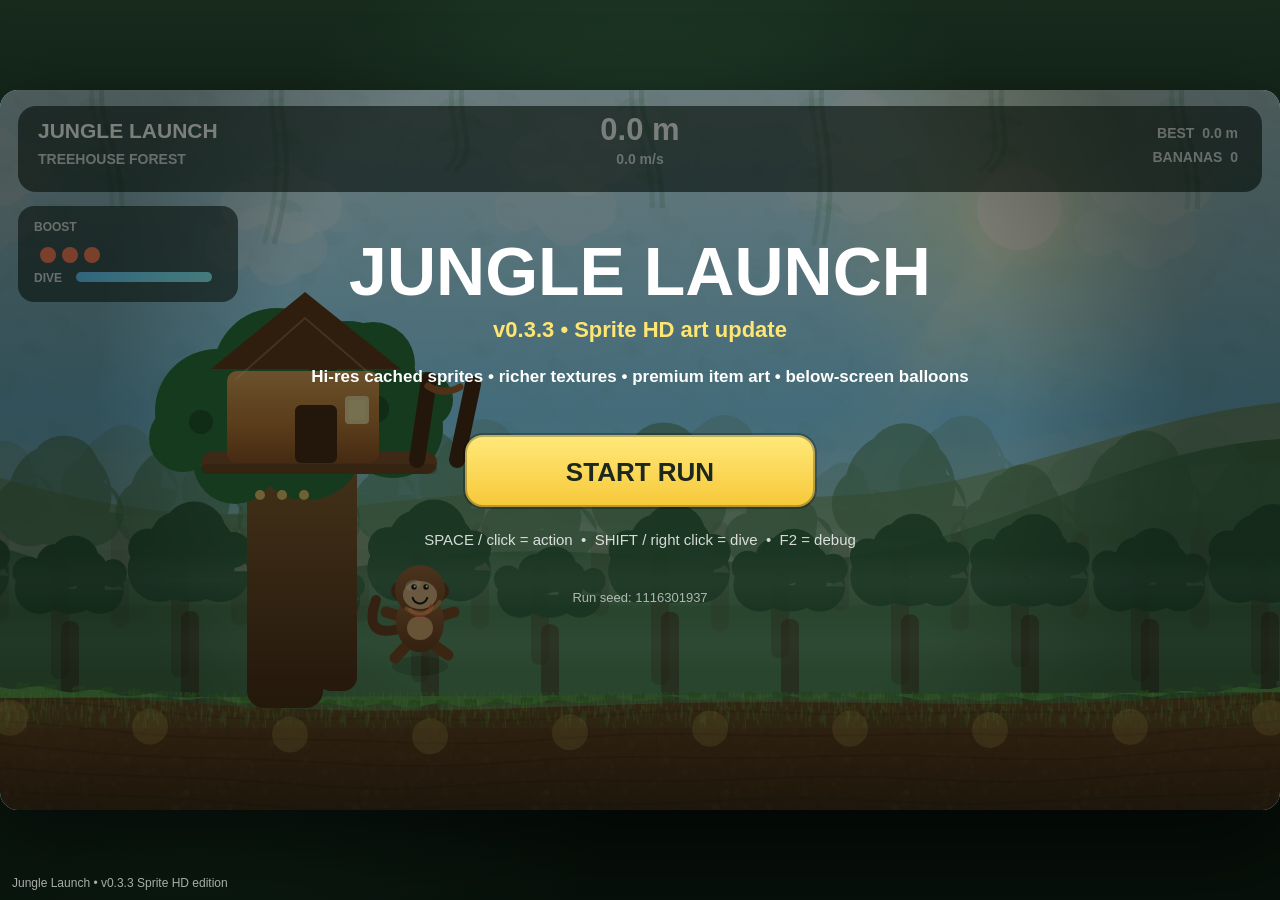
<file: sprite-hd/index.html>
<!doctype html>
<html lang="en">
<head>
  <meta charset="utf-8" />
  <meta name="viewport" content="width=device-width,initial-scale=1,maximum-scale=1,user-scalable=no" />
  <title>Jungle Launch v0.3.3 — Sprite HD Edition</title>
  <style>
*{box-sizing:border-box}
html,body{margin:0;height:100%;overflow:hidden;background:#07100a;font-family:Inter,Segoe UI,Arial,sans-serif;color:#fff}
body{user-select:none;-webkit-user-select:none}
#wrap{height:100%;display:grid;place-items:center;background:
  radial-gradient(circle at 50% 28%,rgba(53,105,71,.38),transparent 42%),
  radial-gradient(circle at 15% 78%,rgba(18,45,28,.52),transparent 34%),
  linear-gradient(180deg,#172a1c,#07100a 74%)}
canvas{width:min(100vw,177.78vh);height:min(56.25vw,100vh);max-width:100vw;max-height:100vh;display:block;background:#91dcff;border-radius:18px;box-shadow:0 30px 90px rgba(0,0,0,.62),inset 0 0 0 1px rgba(255,255,255,.05);touch-action:none}
#badge{position:fixed;left:12px;bottom:10px;font-size:12px;opacity:.65;pointer-events:none}

</style>
</head>
<body>
  <div id="wrap"><canvas id="game" width="1280" height="720" aria-label="Jungle Launch game"></canvas></div>
  <div id="badge">Jungle Launch • v0.3.3 Sprite HD edition</div>
  <script>

/* ===== config.js ===== */
window.JL = window.JL || {};
JL.CONFIG = {
  WIDTH:1280, HEIGHT:720, GROUND_Y:598, METERS_PER_PX:0.115,
  FIXED_DT:1/120, MAX_FRAME_DT:0.05,
  GRAVITY:900,
  PLAYER_RADIUS:28,
  LAUNCH:{minAngle:10,maxAngle:60,minSpeed:950,maxBonus:1450,powerExponent:2.05,perfectThreshold:.955,perfectMultiplier:1.10},
  AIR:{baseDrag:0.00075,highSpeedDrag:0.0000000022},
  GROUND:{defaultRetention:.70,diveRetention:.86,minRebound:105},
  CAMERA:{baseLead:.34,fastLead:.22,zoomMin:.80,zoomMax:1.0,verticalFollow:.34},
  BIOMES:[
    {m:0,name:'TREEHOUSE FOREST',sky1:'#85d5fb',sky2:'#d9f5ff',far:'#84ad8b',mid:'#4d8256',near:'#2b5d39',ground:'#6d431f'},
    {m:700,name:'DEEP JUNGLE',sky1:'#75c9ca',sky2:'#d6f3e9',far:'#6b9d76',mid:'#3e704a',near:'#204a30',ground:'#5e3a1b'},
    {m:1800,name:'JUNGLE RIVER',sky1:'#79d6e6',sky2:'#e1fbff',far:'#77a78c',mid:'#447960',near:'#245c4b',ground:'#73502b'},
    {m:3600,name:'ANCIENT RUINS',sky1:'#b8cec0',sky2:'#f0f4ed',far:'#83987c',mid:'#5d7256',near:'#384b3a',ground:'#6d624e'},
    {m:6500,name:'HIGH CANOPY',sky1:'#8cbfff',sky2:'#e2efff',far:'#8ab28a',mid:'#56895d',near:'#2e6840',ground:'#68522c'},
    {m:10000,name:'MYSTIC JUNGLE',sky1:'#897bdc',sky2:'#e3d7fa',far:'#7079a3',mid:'#4d5588',near:'#303762',ground:'#554468'}
  ]
};

JL.storage={get(k){try{return window.localStorage?localStorage.getItem(k):null}catch(e){return null}},set(k,v){try{if(window.localStorage)localStorage.setItem(k,v)}catch(e){}}};


/* ===== rng.js ===== */
window.JL = window.JL || {};
JL.RNG = class RNG{
  constructor(seed=1){ this.state=(seed>>>0)||1; }
  next(){ let x=this.state; x^=x<<13; x^=x>>>17; x^=x<<5; this.state=x>>>0; return this.state/4294967296; }
  range(a,b){ return a+(b-a)*this.next(); }
  int(a,b){ return Math.floor(this.range(a,b+1)); }
  pick(arr){ return arr[Math.floor(this.next()*arr.length)]; }
};
JL.hashSeed = function(input){
  let h=2166136261>>>0; const s=String(input);
  for(let i=0;i<s.length;i++){ h^=s.charCodeAt(i); h=Math.imul(h,16777619); }
  return h>>>0;
};


/* ===== physics.js ===== */
window.JL = window.JL || {};
JL.clamp=(v,a,b)=>Math.max(a,Math.min(b,v));
JL.lerp=(a,b,t)=>a+(b-a)*t;
JL.mag=(x,y)=>Math.hypot(x,y);
JL.segmentCircleHit=function(ax,ay,bx,by,cx,cy,r){
  const abx=bx-ax, aby=by-ay, acx=cx-ax, acy=cy-ay;
  const d=abx*abx+aby*aby;
  let t=d>0?(acx*abx+acy*aby)/d:0; t=JL.clamp(t,0,1);
  const px=ax+abx*t, py=ay+aby*t;
  const dx=px-cx, dy=py-cy;
  return dx*dx+dy*dy<=r*r;
};
JL.Player = class Player{
  constructor(x,y){ this.reset(x,y); }
  reset(x,y){
    Object.assign(this,{x,y,px:x,py:y,vx:0,vy:0,r:JL.CONFIG.PLAYER_RADIUS,rot:0,boosts:3,dive:100,diving:false,
      combo:0,comboTimer:0,history:[],runBananas:0,maxHeight:0,topSpeed:0,bounces:0,encounters:0,shield:0,trail:[],squash:0,limb:0,alive:true});
  }
  launch(angleDeg,power){
    const L=JL.CONFIG.LAUNCH, rad=angleDeg*Math.PI/180;
    const shaped=Math.pow(power,L.powerExponent);
    let speed=L.minSpeed+shaped*L.maxBonus;
    const perfect=power>=L.perfectThreshold;
    if(perfect) speed*=L.perfectMultiplier;
    this.vx=Math.cos(rad)*speed; this.vy=-Math.sin(rad)*speed;
    return {speed,perfect};
  }
  boost(){ if(this.boosts<=0)return false; this.boosts--; this.vx+=210; this.vy-=540; this.diving=false; this.squash=.32; return true; }
  diveNow(){ if(this.dive<30)return false; this.dive-=32; this.vx+=110; this.vy+=720; this.diving=true; this.squash=.28; return true; }
  step(dt,world){
    this.px=this.x; this.py=this.y;
    this.comboTimer=Math.max(0,this.comboTimer-dt); if(this.comboTimer===0)this.combo=0;
    this.dive=JL.clamp(this.dive+dt*16,0,100);
    this.vy+=JL.CONFIG.GRAVITY*dt;
    const speed=Math.hypot(this.vx,this.vy);
    const drag=JL.CONFIG.AIR.baseDrag+JL.CONFIG.AIR.highSpeedDrag*speed*speed;
    this.vx*=Math.max(0,1-drag*dt*60);
    this.vy*=Math.max(0,1-drag*.12*dt*60);
    this.x+=this.vx*dt; this.y+=this.vy*dt;
    this.rot += (Math.atan2(this.vy,Math.max(1,this.vx))-this.rot)*Math.min(1,dt*7);
    this.maxHeight=Math.max(this.maxHeight,JL.CONFIG.GROUND_Y-this.y);
    this.topSpeed=Math.max(this.topSpeed,Math.max(0,this.vx*JL.CONFIG.METERS_PER_PX));
    this.squash=Math.max(0,this.squash-dt*1.5); this.limb+=dt*JL.clamp(this.vx/170,2,11);
    this.trail.push({x:this.x,y:this.y,t:1}); if(this.trail.length>40)this.trail.shift(); this.trail.forEach(p=>p.t-=dt*1.9);

    const gy=world.groundAt(this.x), surface=world.surfaceAt(this.x);
    if(this.y+this.r>=gy && this.vy>0){
      this.y=gy-this.r;
      const impact=this.vy;
      const shallow=Math.abs(this.vy)/(Math.abs(this.vx)+1)<.34;
      let retention=this.diving?JL.CONFIG.GROUND.diveRetention:JL.CONFIG.GROUND.defaultRetention;
      retention*=surface.bounce;
      if(shallow) retention*=.82;
      this.vy=-impact*retention;
      let horizontalRetention=surface.friction;
      if(this.diving){ this.vx*=1.09; this.vx+=Math.min(180,impact*.12); }
      else this.vx*=horizontalRetention;
      this.diving=false; this.bounces++; this.squash=JL.clamp(impact/850,.15,.48);
      if(Math.abs(this.vy)<JL.CONFIG.GROUND.minRebound) this.vy=-Math.max(JL.CONFIG.GROUND.minRebound,this.vx*.065);
      return {groundImpact:true,impact,surface,shallow};
    }
    return null;
  }
};


/* ===== encounters.js ===== */
window.JL = window.JL || {};
JL.ENCOUNTERS = {
  banana:{r:20,good:true},
  mushroom:{r:38,good:true},
  gorilla:{r:44,good:true},
  toucan:{r:38,good:true,aerial:true},
  jaguar:{r:43,good:true},
  vine:{r:42,good:true},
  sloth:{r:42,bad:true},
  turtle:{r:36,good:true},
  rock:{r:38,good:true},
  puddle:{r:48,bad:true},
  idol:{r:42,good:true,rare:true}
};

JL.resolveEncounter = function(player,o,game){
  if(o.hit)return;
  o.hit=true;
  const now=game.simTime;
  const bad=JL.ENCOUNTERS[o.type]?.bad;

  if(o.type==='banana'){
    player.runBananas++;
    player.vx+=24;
    game.fxBurst(o.x,o.y,10,'banana');
    game.audioPulse('pickup');
    return;
  }

  if(bad && player.shield>0){
    player.shield--;
    game.showBanner('SHIELD SAVE!','Bad encounter blocked',.8);
    game.hitStop(.045);
    game.fxBurst(o.x,o.y,24,'shield');
    return;
  }

  player.encounters++;
  player.combo=player.comboTimer>0?player.combo+1:1;
  player.comboTimer=2.55;
  player.history.push({type:o.type,t:now});
  player.history=player.history.filter(h=>now-h.t<8).slice(-6);
  const comboMult=1+Math.min(player.combo-1,7)*.075;
  const vx=player.vx;

  switch(o.type){
    case 'gorilla': {
      const target=Math.max(vx*1.09,1650)*comboMult;
      player.vx=Math.min(3400,target);
      player.vy=Math.min(player.vy,-260);
      game.impact('GORILLA PUNCH!',`COMBO x${player.combo}`,o,14,'impact',.065);
      break;
    }
    case 'toucan': {
      player.vx=Math.max(vx,1250)+150;
      player.vy=Math.min(player.vy,-1020*comboMult);
      game.impact('TOUCAN LIFT!',`COMBO x${player.combo}`,o,8,'feather',.04);
      break;
    }
    case 'jaguar': {
      const target=Math.max(vx*1.12,2150)*comboMult;
      player.vx=Math.min(3900,target);
      player.vy=Math.min(player.vy,-120);
      game.impact('JAGUAR DASH!',`COMBO x${player.combo}`,o,12,'speed',.055);
      break;
    }
    case 'mushroom': {
      player.vy=Math.min(player.vy,-1120*comboMult);
      player.vx*=1.035;
      game.impact('MEGA BOUNCE!',`COMBO x${player.combo}`,o,9,'spore',.045);
      break;
    }
    case 'vine': {
      player.vx=Math.max(player.vx,1450)+260;
      player.vy=-1180;
      game.impact('VINE SLING!',`COMBO x${player.combo}`,o,9,'leaf',.045);
      break;
    }
    case 'rock': {
      player.vx=Math.max(player.vx,1150)+160;
      player.vy=Math.min(player.vy,-360);
      game.impact('ROCK RAMP!',`COMBO x${player.combo}`,o,7,'dust',.035);
      break;
    }
    case 'turtle': {
      player.shield=Math.min(2,player.shield+1);
      player.vy=Math.min(player.vy,-420);
      game.impact('TURTLE SHELL!','Next bad hit can be blocked',o,6,'shield',.035);
      break;
    }
    case 'sloth': {
      player.vx*=.64; player.vy*=.78;
      game.impact('SLOTH!','Momentum drained',o,5,'dust',.025);
      break;
    }
    case 'puddle': {
      player.vx*=.72; player.vy-=80;
      game.impact('SPLASH!','Water drag',o,6,'water',.025);
      break;
    }
    case 'idol': {
      game.specialWindow={type:'idol',timer:.72,max:.72,used:false};
      game.showBanner('ANCIENT SPECIAL!','PRESS BOOST NOW!',.72);
      game.hitStop(.035);
      game.fxBurst(o.x,o.y,30,'mystic');
      break;
    }
  }

  const seq=player.history.slice(-3).map(h=>h.type).join('>');
  if(seq==='toucan>gorilla>jaguar'){
    player.vx=Math.min(4300,Math.max(player.vx,3200));
    player.vy=Math.min(player.vy,-720);
    player.boosts=Math.min(3,player.boosts+1);
    player.history=[];
    game.showBanner('JUNGLE FURY!','TOUCAN → GORILLA → JAGUAR',1.8);
    game.hitStop(.12);
    game.screenShake=20;
    game.fxBurst(player.x,player.y,70,'special');
  }
};


/* ===== world.js ===== */
window.JL = window.JL || {};
JL.World = class World{
  constructor(seed){ this.reset(seed); }
  reset(seed){
    this.seed=seed>>>0; this.rng=new JL.RNG(this.seed); this.objects=[]; this.spawnX=760; this.terrainPatches=[]; this.lastTypes=[];
    this.decorSeed=new JL.RNG(this.seed^0x9e3779b9);
    this.generateTerrain(16000);
  }
  metersAt(x,startX){ return Math.max(0,(x-startX)*JL.CONFIG.METERS_PER_PX); }
  biomeAt(m){ let b=JL.CONFIG.BIOMES[0]; for(const s of JL.CONFIG.BIOMES)if(m>=s.m)b=s; return b; }
  groundAt(x){ return JL.CONFIG.GROUND_Y + Math.sin(x*.0030)*10 + Math.sin(x*.0081)*5 + Math.sin(x*.0009+1.7)*12; }
  generateTerrain(maxMeters){
    const endPx=maxMeters/JL.CONFIG.METERS_PER_PX;
    let x=1000;
    while(x<endPx){
      x+=this.rng.range(900,1800);
      const roll=this.rng.next();
      let type='dirt';
      if(roll<.18)type='mud'; else if(roll<.34)type='rock'; else if(roll<.44)type='water'; else if(roll<.55)type='moss';
      const len=this.rng.range(180,430);
      this.terrainPatches.push({x1:x,x2:x+len,type}); x+=len;
    }
  }
  surfaceAt(x){
    let type='dirt';
    for(const p of this.terrainPatches){ if(x>=p.x1&&x<=p.x2){type=p.type;break;} if(p.x1>x)break; }
    if(type==='mud')return {type,bounce:.58,friction:.77};
    if(type==='water')return {type,bounce:.48,friction:.69};
    if(type==='rock')return {type,bounce:1.08,friction:.985};
    if(type==='moss')return {type,bounce:.90,friction:.94};
    return {type,bounce:1,friction:.955};
  }
  nextSpacing(speedMps){
    const reactionPx=JL.clamp(speedMps*8.8,300,920);
    return reactionPx*this.rng.range(.75,1.14);
  }
  chooseType(m,speedMps){
    const r=this.rng.next();
    let table;
    if(m<700) table=[['banana',.18],['mushroom',.18],['gorilla',.17],['toucan',.13],['turtle',.10],['rock',.08],['sloth',.06],['jaguar',.07],['vine',.03]];
    else if(m<1800) table=[['banana',.14],['mushroom',.12],['gorilla',.14],['toucan',.13],['jaguar',.12],['vine',.12],['sloth',.08],['turtle',.07],['rock',.05],['idol',.03]];
    else if(m<3600) table=[['banana',.13],['toucan',.12],['jaguar',.11],['puddle',.12],['turtle',.09],['gorilla',.10],['mushroom',.08],['sloth',.08],['vine',.08],['rock',.06],['idol',.03]];
    else table=[['banana',.12],['toucan',.12],['jaguar',.13],['gorilla',.12],['mushroom',.09],['vine',.11],['turtle',.07],['sloth',.07],['rock',.08],['puddle',.05],['idol',.04]];
    // avoid too many bad encounters in a row
    if(this.lastTypes.slice(-2).some(t=>t==='sloth'||t==='puddle')) table=table.filter(([t])=>t!=='sloth'&&t!=='puddle');
    let total=table.reduce((a,b)=>a+b[1],0), acc=0, rr=r*total;
    for(const [type,w] of table){ acc+=w; if(rr<=acc){ this.lastTypes.push(type); this.lastTypes=this.lastTypes.slice(-4); return type; } }
    return 'banana';
  }
  spawnAhead(player,startX,lookAhead=4700){
    const speed=Math.max(30,player.vx*JL.CONFIG.METERS_PER_PX);
    while(this.spawnX<player.x+lookAhead){
      this.spawnX+=this.nextSpacing(speed);
      const m=this.metersAt(this.spawnX,startX);
      const type=this.chooseType(m,speed);
      const def=JL.ENCOUNTERS[type];
      let y=this.groundAt(this.spawnX)-30;
      if(type==='toucan') y=this.rng.range(290,455);
      else if(type==='banana') y=this.rng.range(235,500);
      else if(type==='vine') y=this.groundAt(this.spawnX)-84;
      else if(type==='sloth') y=this.groundAt(this.spawnX)-106;
      else if(type==='puddle'||type==='rock') y=this.groundAt(this.spawnX)-12;
      else if(type==='idol') y=this.groundAt(this.spawnX)-45;
      this.objects.push({type,x:this.spawnX,y,r:def.r,hit:false,phase:this.rng.range(0,Math.PI*2)});

      // authored banana arcs occasionally
      if(type!=='banana'&&this.rng.next()<.18){
        const n=this.rng.int(3,6), arc=this.rng.range(30,90);
        for(let i=1;i<=n;i++){
          const bx=this.spawnX+i*54, by=y-40-Math.sin((i/(n+1))*Math.PI)*arc;
          this.objects.push({type:'banana',x:bx,y:by,r:JL.ENCOUNTERS.banana.r,hit:false,phase:this.rng.range(0,6)});
        }
        this.spawnX+=n*54;
      }
    }
  }
  cleanup(cameraX){ this.objects=this.objects.filter(o=>o.x>cameraX-520); }
};


/* ===== renderer.js ===== */
window.JL = window.JL || {};


JL.Renderer = class Renderer{
  constructor(canvas){
    this.canvas=canvas; this.ctx=canvas.getContext('2d'); this.W=JL.CONFIG.WIDTH; this.H=JL.CONFIG.HEIGHT;
    this.patterns=this.buildPatterns(); this.sprites=this.buildSprites();
  }
  roundRect(x,y,w,h,r,fill=true,stroke=false){ const c=this.ctx;if(w<2*r)r=w/2;if(h<2*r)r=h/2;c.beginPath();c.moveTo(x+r,y);c.arcTo(x+w,y,x+w,y+h,r);c.arcTo(x+w,y+h,x,y+h,r);c.arcTo(x,y+h,x,y,r);c.arcTo(x,y,x+w,y,r);c.closePath();if(fill)c.fill();if(stroke)c.stroke(); }
  worldToScreen(game,x,y){ const cam=game.camera; return {x:(x-cam.x)*cam.zoom+this.W/2,y:(y-cam.y)*cam.zoom+this.H/2}; }
  mix(a,b,t){ const pa=parseInt(a.slice(1),16),pb=parseInt(b.slice(1),16); const ar=(pa>>16)&255,ag=(pa>>8)&255,ab=pa&255, br=(pb>>16)&255,bg=(pb>>8)&255,bb=pb&255; return `rgb(${Math.round(ar+(br-ar)*t)},${Math.round(ag+(bg-ag)*t)},${Math.round(ab+(bb-ab)*t)})`; }
  hiSprite(drawW,drawH,painter,scale=4){ const cv=document.createElement('canvas'); cv.width=Math.ceil(drawW*scale); cv.height=Math.ceil(drawH*scale); const c=cv.getContext('2d'); c.scale(scale,scale); c.imageSmoothingEnabled=true; painter(c,drawW,drawH); return {img:cv,dw:drawW,dh:drawH,ax:drawW/2,ay:drawH/2}; }
  buildPatterns(){
    const mk=(w,h,paint)=>{ const cv=document.createElement('canvas'); cv.width=w; cv.height=h; const c=cv.getContext('2d'); paint(c,w,h); return c.createPattern(cv,'repeat'); };
    return {
      dirt: mk(180,120,(c,w,h)=>{ const g=c.createLinearGradient(0,0,0,h); g.addColorStop(0,'#80502b'); g.addColorStop(.5,'#61391f'); g.addColorStop(1,'#422513'); c.fillStyle=g; c.fillRect(0,0,w,h); for(let i=0;i<260;i++){ const x=Math.random()*w,y=Math.random()*h,r=Math.random()*3+1; c.fillStyle=i%6===0?'rgba(255,230,150,.08)':i%2?'rgba(35,16,6,.12)':'rgba(255,255,255,.05)'; c.beginPath(); c.arc(x,y,r,0,Math.PI*2); c.fill(); } }),
      grass: mk(120,80,(c,w,h)=>{ c.fillStyle='rgba(74,125,58,.2)'; c.fillRect(0,0,w,h); for(let i=0;i<180;i++){ const x=Math.random()*w,y=38+Math.random()*42,len=4+Math.random()*12; c.strokeStyle=i%4===0?'rgba(148,209,102,.42)':i%3===0?'rgba(53,111,48,.48)':'rgba(101,170,72,.45)'; c.lineWidth=1+Math.random()*1.2; c.beginPath(); c.moveTo(x,y); c.lineTo(x+(Math.random()*4-2),y-len); c.stroke(); } }),
      leaf: mk(150,110,(c,w,h)=>{ c.fillStyle='rgba(0,0,0,0)'; c.fillRect(0,0,w,h); for(let i=0;i<28;i++){ const x=Math.random()*w,y=Math.random()*h,rx=8+Math.random()*12,ry=3+Math.random()*7; c.save(); c.translate(x,y); c.rotate(Math.random()*Math.PI); c.fillStyle=i%3===0?'rgba(84,153,76,.12)':i%3===1?'rgba(37,87,48,.12)':'rgba(125,182,86,.08)'; c.beginPath(); c.ellipse(0,0,rx,ry,0,0,Math.PI*2); c.fill(); c.restore(); } })
    };
  }
  buildSprites(){
    const s={};
    s.banana=this.hiSprite(74,50,(c,w,h)=>{ c.translate(10,22); for(let i=0;i<3;i++){ c.save(); c.translate(i*17,Math.abs(i-1)*4); c.rotate(-.7+i*.22); c.strokeStyle='#8c6119'; c.lineWidth=9; c.lineCap='round'; c.beginPath(); c.arc(0,0,14,.08,2.7); c.stroke(); const g=c.createLinearGradient(-8,-8,12,14); g.addColorStop(0,'#fff3a2'); g.addColorStop(.45,'#ffd94d'); g.addColorStop(1,'#c79318'); c.strokeStyle=g; c.lineWidth=6; c.beginPath(); c.arc(0,-1,14,.12,2.52); c.stroke(); c.fillStyle='#704511'; c.beginPath(); c.arc(-9,11,2,0,Math.PI*2); c.arc(7,-12,1.6,0,Math.PI*2); c.fill(); c.restore(); } });
    s.mushroom=this.hiSprite(88,90,(c,w,h)=>{ c.translate(44,44); const stem=c.createLinearGradient(0,8,0,44); stem.addColorStop(0,'#fff3df'); stem.addColorStop(1,'#cfb28d'); c.fillStyle=stem; c.beginPath();  this.roundRectLocal(c,-14,2,28,38,11); c.fill(); const cap=c.createLinearGradient(0,-28,0,14); cap.addColorStop(0,'#ff916f'); cap.addColorStop(.55,'#dc5140'); cap.addColorStop(1,'#9f2b27'); c.fillStyle=cap; c.beginPath(); c.ellipse(0,0,42,24,0,Math.PI,0); c.fill(); c.fillStyle='rgba(255,255,255,.98)'; [[-20,-7,5],[1,-11,6],[18,-3,4],[-5,-1,3]].forEach(([x,y,r])=>{c.beginPath();c.arc(x,y,r,0,Math.PI*2);c.fill();}); c.strokeStyle='rgba(255,255,255,.24)'; c.lineWidth=3; c.beginPath(); c.arc(3,-5,26,3.6,5.25); c.stroke(); });
    s.gorilla=this.hiSprite(112,118,(c,w,h)=>{ c.translate(56,56); const g=c.createLinearGradient(0,-50,0,58); g.addColorStop(0,'#717b85'); g.addColorStop(.5,'#3b434a'); g.addColorStop(1,'#1e2429'); c.fillStyle=g; c.beginPath(); c.arc(0,-19,31,0,Math.PI*2); c.fill(); c.beginPath(); c.ellipse(0,18,40,49,0,0,Math.PI*2); c.fill(); c.fillStyle='#ddb38b'; c.beginPath(); c.ellipse(0,-14,17,13,0,0,Math.PI*2); c.fill(); c.beginPath(); c.ellipse(0,18,18,16,0,0,Math.PI*2); c.fill(); c.strokeStyle='#283036'; c.lineWidth=18; c.lineCap='round'; c.beginPath(); c.moveTo(-22,6); c.lineTo(-54,36); c.moveTo(22,6); c.lineTo(54,32); c.moveTo(-12,46); c.lineTo(-28,75); c.moveTo(12,46); c.lineTo(24,74); c.stroke(); c.fillStyle='#141414'; c.beginPath(); c.arc(-8,-23,3,0,Math.PI*2); c.arc(8,-23,3,0,Math.PI*2); c.fill(); c.fillStyle='#fff'; c.beginPath(); c.arc(-7,-24,1.1,0,Math.PI*2); c.arc(9,-24,1.1,0,Math.PI*2); c.fill(); c.strokeStyle='rgba(255,255,255,.13)'; c.lineWidth=3; c.beginPath(); c.arc(0,-2,40,4.1,5.4); c.stroke(); });
    s.toucan=this.hiSprite(118,84,(c,w,h)=>{ c.translate(53,40); const body=c.createLinearGradient(-20,-12,24,30); body.addColorStop(0,'#33404b'); body.addColorStop(1,'#11181d'); c.fillStyle=body; c.beginPath(); c.ellipse(0,2,34,22,.12,0,Math.PI*2); c.fill(); c.fillStyle='#fff'; c.beginPath(); c.arc(-12,-4,9,0,Math.PI*2); c.fill(); c.fillStyle='#101010'; c.beginPath(); c.arc(-12,-4,3,0,Math.PI*2); c.fill(); const beak=c.createLinearGradient(18,-6,66,8); beak.addColorStop(0,'#ffe577'); beak.addColorStop(.45,'#ffbc2f'); beak.addColorStop(1,'#ef4e2c'); c.fillStyle=beak; c.beginPath(); c.moveTo(16,-7); c.lineTo(64,1); c.lineTo(16,12); c.closePath(); c.fill(); c.strokeStyle='rgba(255,255,255,.3)'; c.lineWidth=2.5; c.beginPath(); c.moveTo(23,0); c.lineTo(59,4); c.stroke(); c.fillStyle='#ffe36c'; c.beginPath(); c.arc(-2,18,4,0,Math.PI*2); c.fill(); });
    s.jaguar=this.hiSprite(126,86,(c,w,h)=>{ c.translate(58,42); const fur=c.createLinearGradient(-40,-16,45,20); fur.addColorStop(0,'#ffc85d'); fur.addColorStop(1,'#bc7520'); c.fillStyle=fur; c.beginPath(); c.ellipse(0,4,44,22,0,0,Math.PI*2); c.fill(); c.beginPath(); c.arc(31,-8,18,0,Math.PI*2); c.fill(); c.strokeStyle='#b26f1a'; c.lineWidth=10; c.lineCap='round'; c.beginPath(); c.moveTo(-38,3); c.lineTo(-74,-8); c.moveTo(-14,18); c.lineTo(-22,43); c.moveTo(5,18); c.lineTo(-2,44); c.moveTo(24,16); c.lineTo(16,42); c.moveTo(39,10); c.lineTo(33,36); c.stroke(); c.fillStyle='#4a2e15'; [[-18,-6],[-9,4],[1,-5],[12,6],[25,-8],[35,-1],[10,-1]].forEach(([x,y])=>{c.beginPath();c.arc(x,y,3.2,0,Math.PI*2);c.fill();}); c.fillStyle='#1d160f'; c.beginPath(); c.arc(32,-9,2.3,0,Math.PI*2); c.arc(38,-9,2.3,0,Math.PI*2); c.fill(); });
    s.sloth=this.hiSprite(98,112,(c,w,h)=>{ c.translate(49,52); c.strokeStyle='#5d432f'; c.lineWidth=10; c.lineCap='round'; c.beginPath(); c.moveTo(-34,-42); c.lineTo(36,-42); c.stroke(); c.strokeStyle='#6e5239'; c.lineWidth=8; c.beginPath(); c.moveTo(-14,-26); c.lineTo(-34,-42); c.moveTo(14,-26); c.lineTo(36,-42); c.stroke(); const body=c.createLinearGradient(0,-20,0,54); body.addColorStop(0,'#95816b'); body.addColorStop(1,'#685645'); c.fillStyle=body; c.beginPath(); c.arc(0,-10,25,0,Math.PI*2); c.fill(); c.beginPath(); c.ellipse(0,24,25,35,0,0,Math.PI*2); c.fill(); c.fillStyle='#e2d1b7'; c.beginPath(); c.ellipse(0,-12,16,14,0,0,Math.PI*2); c.fill(); c.fillStyle='#1b1511'; c.beginPath(); c.arc(-6,-16,2.2,0,Math.PI*2); c.arc(6,-16,2.2,0,Math.PI*2); c.fill(); });
    s.vine=this.hiSprite(96,112,(c,w,h)=>{ c.translate(48,54); c.strokeStyle='#1f6d39'; c.lineWidth=12; c.lineCap='round'; c.beginPath(); c.moveTo(-40,38); c.bezierCurveTo(-11,-34,9,-2,40,-30); c.stroke(); c.strokeStyle='#7ad77b'; c.lineWidth=3; c.beginPath(); c.moveTo(-40,38); c.bezierCurveTo(-10,-28,10,6,39,-24); c.stroke(); c.fillStyle='#4ba95c'; [[-22,2,-.5],[18,-8,.5],[-5,24,.2],[27,18,.8]].forEach(([x,y,r])=>{c.save(); c.translate(x,y); c.rotate(r); c.beginPath(); c.ellipse(0,0,18,8,0,0,Math.PI*2); c.fill(); c.restore();}); });
    s.rock=this.hiSprite(96,70,(c,w,h)=>{ c.translate(48,34); const rg=c.createLinearGradient(-30,-18,30,16); rg.addColorStop(0,'#adb1b4'); rg.addColorStop(1,'#62686b'); c.fillStyle=rg; c.beginPath(); c.moveTo(-34,10); c.lineTo(-18,-18); c.lineTo(18,-20); c.lineTo(36,8); c.lineTo(12,18); c.lineTo(-20,18); c.closePath(); c.fill(); c.fillStyle='rgba(255,255,255,.23)'; c.beginPath(); c.moveTo(-11,-8); c.lineTo(9,-14); c.lineTo(3,-5); c.closePath(); c.fill(); c.fillStyle='rgba(82,130,71,.44)'; c.beginPath(); c.ellipse(-10,12,10,4,.1,0,Math.PI*2); c.fill(); });
    s.puddle=this.hiSprite(112,46,(c,w,h)=>{ c.translate(56,23); const pg=c.createLinearGradient(0,-12,0,14); pg.addColorStop(0,'rgba(154,235,255,.95)'); pg.addColorStop(1,'rgba(37,138,179,.90)'); c.fillStyle=pg; c.beginPath(); c.ellipse(0,0,49,16,0,0,Math.PI*2); c.fill(); c.strokeStyle='rgba(255,255,255,.46)'; c.lineWidth=2; c.beginPath(); c.ellipse(-10,-3,14,4,0,0,Math.PI*2); c.ellipse(13,1,10,3,0,0,Math.PI*2); c.stroke(); });
    s.turtle=this.hiSprite(100,70,(c,w,h)=>{ c.translate(48,34); c.fillStyle='#688f52'; c.beginPath(); c.arc(30,1,11,0,Math.PI*2); c.fill(); const sg=c.createLinearGradient(0,-10,0,18); sg.addColorStop(0,'#7ea35f'); sg.addColorStop(1,'#3f6a3a'); c.fillStyle=sg; c.beginPath(); c.ellipse(0,4,32,22,0,0,Math.PI*2); c.fill(); c.strokeStyle='#35552f'; c.lineWidth=3; c.beginPath(); c.arc(0,4,18,0,Math.PI*2); c.moveTo(-10,4); c.lineTo(10,4); c.moveTo(0,-6); c.lineTo(0,14); c.stroke(); });
    s.idol=this.hiSprite(82,108,(c,w,h)=>{ c.translate(41,54); const ig=c.createLinearGradient(0,-42,0,42); ig.addColorStop(0,'#9ba791'); ig.addColorStop(1,'#5e6b57'); c.fillStyle=ig; this.roundRectLocal(c,-25,-42,50,84,10); c.fill(); c.fillStyle='#d8ecb6'; c.beginPath(); c.arc(-9,-10,4,0,Math.PI*2); c.arc(9,-10,4,0,Math.PI*2); c.fill(); c.strokeStyle='#495646'; c.lineWidth=4; c.beginPath(); c.moveTo(-12,10); c.lineTo(0,18); c.lineTo(12,10); c.stroke(); c.strokeStyle='rgba(160,255,189,.78)'; c.lineWidth=3; c.beginPath(); c.arc(0,0,46,0,Math.PI*2); c.stroke(); });
    return s;
  }
  roundRectLocal(c,x,y,w,h,r){ c.beginPath(); c.moveTo(x+r,y); c.arcTo(x+w,y,x+w,y+h,r); c.arcTo(x+w,y+h,x,y+h,r); c.arcTo(x,y+h,x,y,r); c.arcTo(x,y,x+w,y,r); c.closePath(); }
  drawSprite(type,x,y,scale=1){ const s=this.sprites[type]; if(!s)return; this.ctx.drawImage(s.img,x-s.ax*scale,y-s.ay*scale,s.dw*scale,s.dh*scale); }
  draw(game){ const c=this.ctx,cam=game.camera; c.save(); if(game.screenShake>0)c.translate(game.rngVisual.range(-game.screenShake,game.screenShake),game.rngVisual.range(-game.screenShake*.55,game.screenShake*.55)); this.drawBackground(game); c.save(); c.translate(this.W/2,this.H/2); c.scale(cam.zoom,cam.zoom); c.translate(-cam.x,-cam.y); this.drawWorldGround(game); this.drawTreehouse(game); this.drawObjects(game); this.drawPlayer(game); this.drawParticles(game); c.restore(); this.drawSpeedFX(game); this.drawHUD(game); this.drawBelowIndicators(game); this.drawOverlay(game); if(game.debug)this.drawDebug(game); c.restore(); }
  drawBackground(game){ const c=this.ctx,W=this.W,H=this.H,cam=game.camera,b=game.currentBiome(); const sky=c.createLinearGradient(0,0,0,H); sky.addColorStop(0,b.sky2); sky.addColorStop(.45,b.sky1); sky.addColorStop(1,'#d8f0d4'); c.fillStyle=sky; c.fillRect(0,0,W,H); c.save(); c.globalAlpha=.18; c.fillStyle=this.patterns.leaf; c.fillRect(0,0,W,H); c.restore(); const sunX=1035-(cam.x*.032)%1480,sunY=118; const sunGlow=c.createRadialGradient(sunX,sunY,14,sunX,sunY,220); sunGlow.addColorStop(0,'rgba(255,252,225,.98)'); sunGlow.addColorStop(.25,'rgba(255,246,180,.44)'); sunGlow.addColorStop(1,'rgba(255,246,180,0)'); c.fillStyle=sunGlow; c.beginPath(); c.arc(sunX,sunY,220,0,Math.PI*2); c.fill(); c.fillStyle='rgba(255,250,236,.96)'; c.beginPath(); c.arc(sunX,sunY,42,0,Math.PI*2); c.fill(); for(let i=0;i<5;i++){ c.strokeStyle=`rgba(255,248,220,${.05-i*.008})`; c.lineWidth=44-i*7; c.beginPath(); c.moveTo(sunX-18+i*8,sunY+18); c.lineTo(sunX-280-i*74,H); c.stroke(); } this.cloudLayer(game,.02,78,38,.35); this.cloudLayer(game,.05,126,32,.24); this.mountains(game,b.far,.08,365,44,18,'rgba(255,255,255,.06)'); this.mountains(game,b.mid,.14,420,56,24,'rgba(255,255,255,.04)'); this.jungleBand(game,this.mix(b.far,b.mid,.4),.24,476,118,176,.28,2); this.jungleBand(game,b.mid,.36,516,138,214,.56,3); this.jungleBand(game,b.near,.58,566,112,182,.95,4); this.mistBand(490,.09); this.mistBand(552,.07); this.vineCurtain(game,.15,0,.16); this.vineCurtain(game,.28,55,.12); c.fillStyle='rgba(255,255,255,.045)'; c.fillRect(0,0,W,H); const vign=c.createRadialGradient(W/2,H*.42,120,W/2,H*.42,H*.76); vign.addColorStop(.58,'rgba(0,0,0,0)'); vign.addColorStop(1,'rgba(4,10,5,.28)'); c.fillStyle=vign; c.fillRect(0,0,W,H); }
  cloudLayer(game,p,y,amp,alpha){ const c=this.ctx,W=this.W,off=-(game.camera.x*p)%290; c.save(); c.globalAlpha=alpha; for(let i=-2;i<7;i++){ const x=i*290+off,wob=Math.sin((i+Math.floor(game.camera.x*p/290))*1.7)*amp; c.fillStyle='rgba(255,255,255,.85)'; c.beginPath(); c.arc(x-36,y+wob,24,0,Math.PI*2); c.arc(x,y-10+wob,33,0,Math.PI*2); c.arc(x+36,y+wob,26,0,Math.PI*2); c.arc(x+12,y+10+wob,28,0,Math.PI*2); c.fill(); c.fillStyle='rgba(255,255,255,.18)'; c.fillRect(x-72,y+6+wob,144,20); } c.restore(); }
  mountains(game,color,p,base,a1,a2,shine){ const c=this.ctx,W=this.W,H=this.H; c.fillStyle=color; c.beginPath(); c.moveTo(0,base+90); for(let x=0;x<=W+40;x+=28){ const wx=x+game.camera.x*p; c.lineTo(x,base+Math.sin(wx*.0031)*a1+Math.sin(wx*.0083)*a2+Math.sin(wx*.0014+1.2)*12); } c.lineTo(W,H); c.lineTo(0,H); c.closePath(); c.fill(); c.fillStyle=shine; c.beginPath(); c.moveTo(0,base+65); for(let x=0;x<=W+40;x+=40){ const wx=x+game.camera.x*p; c.lineTo(x,base-18+Math.sin(wx*.0031)*a1*.46+Math.sin(wx*.0083)*a2*.38); } c.lineTo(W,base+95); c.lineTo(0,base+95); c.closePath(); c.fill(); }
  jungleBand(game,color,p,base,minH,maxH,alpha,lumps){ const c=this.ctx,W=this.W,off=-(game.camera.x*p)%120; c.save(); c.globalAlpha=alpha; for(let i=-3;i<15;i++){ const x=i*120+off, seed=i+Math.floor(game.camera.x*p/120)*13, h=minH+Math.abs(Math.sin(seed*1.73))*(maxH-minH); c.fillStyle='rgba(68,42,24,.55)'; this.roundRect(x-9,base-h*.25,18,h*.62,8,true,false); c.fillStyle=color; c.beginPath(); c.arc(x,base-h*.56,h*.26,0,Math.PI*2); c.arc(x-30,base-h*.48,h*.18,0,Math.PI*2); c.arc(x+30,base-h*.47,h*.17,0,Math.PI*2); c.arc(x+4,base-h*.68,h*.18,0,Math.PI*2); if(lumps>2){ c.arc(x-14,base-h*.66,h*.14,0,Math.PI*2); c.arc(x+19,base-h*.62,h*.13,0,Math.PI*2); } if(lumps>3){ c.arc(x-42,base-h*.60,h*.11,0,Math.PI*2); c.arc(x+43,base-h*.59,h*.10,0,Math.PI*2); } c.fill(); } c.restore(); }
  mistBand(y,alpha){ const c=this.ctx,W=this.W; const g=c.createLinearGradient(0,y-26,0,y+28); g.addColorStop(0,'rgba(255,255,255,0)'); g.addColorStop(.5,`rgba(236,255,243,${alpha})`); g.addColorStop(1,'rgba(255,255,255,0)'); c.fillStyle=g; c.fillRect(0,y-26,W,60); }
  vineCurtain(game,p,offset,alpha){ const c=this.ctx,W=this.W,off=-(game.camera.x*p)%180; c.save(); c.globalAlpha=alpha; c.strokeStyle='rgba(36,108,54,.95)'; c.lineWidth=5; for(let i=-2;i<10;i++){ const x=i*180+off+offset, len=80+((i*37)%110); c.beginPath(); c.moveTo(x,-20); c.bezierCurveTo(x-14,28,x+18,56,x+Math.sin(i*1.9)*18,len); c.stroke(); c.fillStyle='rgba(97,183,101,.78)'; for(let j=0;j<4;j++){ const yy=14+j*(len-18)/4; c.beginPath(); c.ellipse(x+(j%2?9:-9),yy,10,4,j%2?.6:-.6,0,Math.PI*2); c.fill(); } } c.restore(); }
  drawWorldGround(game){ const c=this.ctx,world=game.world,cam=game.camera,halfW=this.W/(2*cam.zoom)+130,b=game.currentBiome(); const x1=cam.x-halfW,x2=cam.x+halfW; const dirt=c.createLinearGradient(0,500,0,760); dirt.addColorStop(0,this.mix(b.ground,'#9c7443',.28)); dirt.addColorStop(.22,b.ground); dirt.addColorStop(1,'#2e1d11'); c.fillStyle=dirt; c.beginPath(); c.moveTo(x1,830); for(let x=x1;x<=x2;x+=14)c.lineTo(x,world.groundAt(x)); c.lineTo(x2,830); c.closePath(); c.fill(); c.save(); c.globalAlpha=.34; c.fillStyle=this.patterns.dirt; c.fillRect(x1,world.groundAt((x1+x2)/2)-4,x2-x1,280); c.restore(); c.strokeStyle='rgba(32,18,12,.18)'; c.lineWidth=2; for(let y=0;y<6;y++){ c.beginPath(); for(let x=x1;x<=x2;x+=22){ const gy=world.groundAt(x),d=y*22+10; c.lineTo(x,gy+d+Math.sin(x*.02+y)*2);} c.stroke(); } for(const p of world.terrainPatches){ if(p.x2<x1||p.x1>x2)continue; const cx=(p.x1+p.x2)/2,y=world.groundAt(cx),w=(p.x2-p.x1)/2; if(p.type==='water'){ const g=c.createLinearGradient(0,y-10,0,y+12); g.addColorStop(0,'rgba(144,228,248,.85)'); g.addColorStop(1,'rgba(54,146,183,.82)'); c.fillStyle=g; c.beginPath(); c.ellipse(cx,y-2,w,14,0,0,Math.PI*2); c.fill(); c.strokeStyle='rgba(255,255,255,.42)'; c.lineWidth=2; for(let i=-2;i<=2;i++){ c.beginPath(); c.ellipse(cx+i*w*.22,y-1+i%2,w*.12,3,0,0,Math.PI*2); c.stroke(); } } else if(p.type==='mud'){ c.fillStyle='rgba(86,58,32,.76)'; c.beginPath(); c.ellipse(cx,y-2,w,13,0,0,Math.PI*2); c.fill(); c.fillStyle='rgba(120,86,48,.24)'; for(let i=-3;i<4;i++){ c.beginPath(); c.ellipse(cx+i*w*.18,y-1+(i%2)*2,w*.1,3,0,0,Math.PI*2); c.fill(); } } else if(p.type==='rock'){ c.fillStyle='rgba(116,121,118,.64)'; c.beginPath(); c.ellipse(cx,y-2,w,12,0,0,Math.PI*2); c.fill(); c.strokeStyle='rgba(220,225,225,.22)'; c.lineWidth=2; c.beginPath(); c.moveTo(cx-w*.7,y+1); c.lineTo(cx+w*.6,y-2); c.stroke(); } else if(p.type==='moss'){ c.fillStyle='rgba(82,138,67,.58)'; c.beginPath(); c.ellipse(cx,y-2,w,12,0,0,Math.PI*2); c.fill(); } }
    c.fillStyle='rgba(92,154,74,.97)'; c.beginPath(); c.moveTo(x1,world.groundAt(x1)); for(let x=x1;x<=x2;x+=10)c.lineTo(x,world.groundAt(x)-5-Math.sin(x*.11)*2.3); c.lineTo(x2,world.groundAt(x2)+10); c.lineTo(x1,world.groundAt(x1)+10); c.closePath(); c.fill(); c.save(); c.globalAlpha=.5; c.fillStyle=this.patterns.grass; c.fillRect(x1,world.groundAt((x1+x2)/2)-12,x2-x1,36); c.restore(); c.fillStyle='rgba(70,124,52,.72)'; for(let x=x1-20;x<=x2+20;x+=28){ const gy=world.groundAt(x)-2; for(let i=0;i<4;i++){ c.beginPath(); c.moveTo(x+i*3,gy); c.lineTo(x+i*3-2,gy-7-((i+((x/28)|0))%3)); c.lineTo(x+i*3+2,gy-7-((i+1)%3)); c.closePath(); c.fill(); } } c.fillStyle='rgba(222,199,97,.23)'; for(let x=x1;x<=x2;x+=140){ const gy=world.groundAt(x); c.beginPath(); c.arc(x,gy+26,18,0,Math.PI*2); c.fill(); } }
  drawTreehouse(game){ if(game.camera.x>1100)return; const c=this.ctx; c.save(); c.translate(165,286); const trunk=c.createLinearGradient(0,30,0,320); trunk.addColorStop(0,'#9b6a36'); trunk.addColorStop(1,'#4b2916'); c.fillStyle=trunk; this.roundRect(-58,62,76,270,17,true,false); this.roundRect(12,80,40,235,14,true,false); c.fillStyle='#2d6f3a'; [[-88,35,62],[-28,-4,64],[42,17,72],[88,52,50],[2,67,57],[-70,86,42],[68,-12,42],[-122,62,34],[120,24,28]].forEach(([x,y,r])=>{c.beginPath();c.arc(x,y,r,0,Math.PI*2);c.fill();}); c.fillStyle='#1f512d'; [[-58,12,16],[18,-16,17],[70,33,14],[-104,46,12]].forEach(([x,y,r])=>{c.beginPath();c.arc(x,y,r,0,Math.PI*2);c.fill();}); c.fillStyle='#7d4c28'; this.roundRect(-104,76,236,22,10,true,false); c.fillStyle='rgba(55,31,16,.22)'; this.roundRect(-104,88,236,10,10,true,false); const hut=c.createLinearGradient(0,-10,0,90); hut.addColorStop(0,'#e0a35a'); hut.addColorStop(.6,'#ba7433'); hut.addColorStop(1,'#8d4d22'); c.fillStyle=hut; this.roundRect(-78,-5,152,92,10,true,false); c.fillStyle='#603419'; c.beginPath(); c.moveTo(-94,-7); c.lineTo(0,-84); c.lineTo(96,-7); c.closePath(); c.fill(); c.strokeStyle='rgba(255,230,180,.25)'; c.lineWidth=2; c.beginPath(); c.moveTo(-70,4); c.lineTo(0,-58); c.lineTo(72,4); c.stroke(); c.fillStyle='#482516'; this.roundRect(-10,29,42,58,6,true,false); c.fillStyle='#f1d7a1'; this.roundRect(40,20,24,28,4,true,false); c.fillStyle='rgba(255,235,163,.45)'; this.roundRect(44,24,16,20,2,true,false); c.strokeStyle='#482516'; c.lineWidth=16; c.lineCap='round'; c.beginPath(); c.moveTo(112,84); c.lineTo(124,4); c.moveTo(152,84); c.lineTo(168,8); c.stroke(); c.strokeStyle='#a55d2d'; c.lineWidth=7; c.beginPath(); c.moveTo(123,10); c.quadraticCurveTo(139,20,155,11); c.stroke(); c.fillStyle='#e4c06d'; c.beginPath(); c.arc(-45,119,5,0,Math.PI*2); c.arc(-23,119,5,0,Math.PI*2); c.arc(-1,119,5,0,Math.PI*2); c.fill(); c.restore(); }
  drawObjects(game){ for(const o of game.world.objects){ if(o.x<game.camera.x-900||o.x>game.camera.x+1400)continue; const c=this.ctx, y=o.y+Math.sin(game.simTime*3+o.phase)*2; c.save(); c.translate(o.x,y); if(!o.hit){ c.globalAlpha=.18; c.fillStyle='#000'; c.beginPath(); c.ellipse(0,o.type==='toucan'?46:40,o.type==='banana'?18:26,o.type==='toucan'?7:11,0,0,Math.PI*2); c.fill(); } c.globalAlpha=o.hit?.25:1; this.drawObjectType(o.type); c.restore(); } this.ctx.globalAlpha=1; }
  drawObjectType(t){ if(this.sprites[t]){ this.drawSprite(t,0,0,1); return; } }
  drawPlayer(game){ const c=this.ctx,p=game.player; for(const t of p.trail){ if(t.t<=0)continue; c.globalAlpha=t.t*.15; c.fillStyle='rgba(255,255,255,.7)'; c.beginPath(); c.arc(t.x,t.y,11*t.t,0,Math.PI*2); c.fill(); } c.globalAlpha=1; c.save(); c.translate(p.x,p.y); c.rotate(game.state==='flight'?p.rot*.45:0); c.scale(1+p.squash*.35,1-p.squash*.25); c.fillStyle='rgba(0,0,0,.16)'; c.beginPath(); c.ellipse(0,56,28,10,0,0,Math.PI*2); c.fill(); c.strokeStyle='#6d3b1f'; c.lineWidth=10; c.lineCap='round'; c.beginPath(); c.moveTo(-18,18); c.quadraticCurveTo(-58,30,-44,-10); c.stroke(); const a=Math.sin(p.limb)*10,b=Math.sin(p.limb+Math.PI)*10; c.strokeStyle='#7a4623'; c.lineWidth=11; c.beginPath(); c.moveTo(-15,8); c.lineTo(-34,2+a*.18); c.moveTo(15,8); c.lineTo(34,2+b*.18); c.moveTo(-10,32); c.lineTo(-25,48+b*.15); c.moveTo(10,32); c.lineTo(28,45+a*.15); c.stroke(); const body=c.createLinearGradient(0,-10,0,48); body.addColorStop(0,'#99603a'); body.addColorStop(1,'#653419'); c.fillStyle=body; c.beginPath(); c.ellipse(0,12,24,30,0,0,Math.PI*2); c.fill(); c.fillStyle='#d6a36d'; c.beginPath(); c.ellipse(0,18,13,12,0,0,Math.PI*2); c.fill(); c.fillStyle='#6b391d'; c.beginPath(); c.arc(-19,-19,10,0,Math.PI*2); c.arc(19,-19,10,0,Math.PI*2); c.fill(); const head=c.createLinearGradient(0,-42,0,6); head.addColorStop(0,'#9a6039'); head.addColorStop(1,'#724120'); c.fillStyle=head; c.beginPath(); c.arc(0,-20,25,0,Math.PI*2); c.fill(); c.fillStyle='#ddb183'; c.beginPath(); c.ellipse(0,-15,17,14,0,0,Math.PI*2); c.fill(); c.fillStyle='rgba(255,236,207,.38)'; c.beginPath(); c.ellipse(-7,-25,8,5,-.3,0,Math.PI*2); c.fill(); c.fillStyle='#18120d'; c.beginPath(); c.arc(-6,-23,2.7,0,Math.PI*2); c.arc(6,-23,2.7,0,Math.PI*2); c.fill(); c.fillStyle='#fff'; c.beginPath(); c.arc(-5.3,-23.6,1.1,0,Math.PI*2); c.arc(6.7,-23.6,1.1,0,Math.PI*2); c.fill(); c.strokeStyle='#18120d'; c.lineWidth=2; c.beginPath(); c.arc(0,-14,7.5,.25,2.9); c.stroke(); c.strokeStyle='#e35a41'; c.lineWidth=4; c.beginPath(); c.arc(0,-7,12,.28,2.55); c.stroke(); c.strokeStyle='rgba(255,209,119,.45)'; c.lineWidth=4; c.beginPath(); c.arc(0,-20,23,.55,2.2); c.stroke(); c.restore(); }
  drawParticles(game){ const c=this.ctx; for(const p of game.particles){ c.globalAlpha=JL.clamp(p.life/.8,0,1); if(p.kind==='banana')c.fillStyle='#f5d443'; else if(p.kind==='water')c.fillStyle='#8fe4ff'; else if(p.kind==='shield')c.fillStyle='#8ceeff'; else if(p.kind==='mystic')c.fillStyle='#9cffbd'; else if(['impact','special','speed'].includes(p.kind))c.fillStyle='#ffd25a'; else if(['leaf','feather'].includes(p.kind))c.fillStyle='#5fc85d'; else c.fillStyle='#d7c39f'; c.beginPath(); c.arc(p.x,p.y,p.s,0,Math.PI*2); c.fill(); } c.globalAlpha=1; }
  drawSpeedFX(game){ if(game.state!=='flight')return; const c=this.ctx,s=game.player.vx*JL.CONFIG.METERS_PER_PX; if(s<80)return; const intensity=JL.clamp((s-80)/220,0,1); c.save(); c.globalAlpha=.08+intensity*.20; c.strokeStyle='white'; c.lineWidth=1+intensity*2; for(let i=0;i<10+Math.floor(intensity*22);i++){ const y=(i*71+game.simTime*140*(i%3+1))%this.H; const len=36+intensity*165; const x=(i*117+game.simTime*520)%this.W; c.beginPath(); c.moveTo(x,y); c.lineTo(x-len,y+intensity*6); c.stroke(); } c.restore(); }
  drawHUD(game){ const c=this.ctx,W=this.W,p=game.player,d=game.distance(),speed=Math.max(0,p.vx*JL.CONFIG.METERS_PER_PX); c.fillStyle='rgba(6,18,12,.62)'; this.roundRect(18,16,W-36,86,18,true,false); c.textAlign='left'; c.fillStyle='#fff'; c.font='900 21px Arial'; c.fillText('JUNGLE LAUNCH',38,48); c.font='600 14px Arial'; c.fillStyle='rgba(255,255,255,.8)'; c.fillText(game.currentBiome().name,38,74); c.textAlign='center'; c.fillStyle='#fff'; c.font='900 31px Arial'; c.fillText(`${d.toFixed(1)} m`,W/2,50); c.font='700 14px Arial'; c.fillStyle='rgba(255,255,255,.82)'; c.fillText(`${speed.toFixed(1)} m/s`,W/2,74); c.textAlign='right'; c.fillStyle='rgba(255,255,255,.8)'; c.font='700 14px Arial'; c.fillText(`BEST  ${game.save.best.toFixed(1)} m`,W-42,48); c.fillText(`BANANAS  ${game.save.bananas+p.runBananas}`,W-42,72); c.fillStyle='rgba(6,18,12,.58)'; this.roundRect(18,116,220,96,16,true,false); c.textAlign='left'; c.fillStyle='rgba(255,255,255,.82)'; c.font='700 12px Arial'; c.fillText('BOOST',34,141); for(let i=0;i<3;i++){ c.fillStyle=i<p.boosts?'#ff7b57':'rgba(255,255,255,.16)'; c.beginPath(); c.arc(48+i*22,165,8,0,Math.PI*2); c.fill(); } c.fillStyle='rgba(255,255,255,.82)'; c.fillText('DIVE',34,192); c.fillStyle='rgba(255,255,255,.13)'; this.roundRect(76,182,136,10,6,true,false); const g=c.createLinearGradient(76,0,212,0); g.addColorStop(0,'#65c8ff'); g.addColorStop(1,'#8ff9ff'); c.fillStyle=g; this.roundRect(76,182,136*(p.dive/100),10,6,true,false); if(p.shield>0){ c.fillStyle='#a6ecff'; c.font='800 12px Arial'; c.fillText(`SHIELD ×${p.shield}`,34,208); } this.drawUpcoming(game); }
  drawUpcoming(game){ if(game.state!=='flight')return; const c=this.ctx,p=game.player,up=game.world.objects.filter(o=>!o.hit&&o.type!=='banana'&&o.x>p.x).sort((a,b)=>a.x-b.x)[0]; if(!up)return; const dm=(up.x-p.x)*JL.CONFIG.METERS_PER_PX; if(dm>260)return; c.textAlign='right'; c.fillStyle='rgba(5,13,8,.56)'; this.roundRect(this.W-238,116,202,48,14,true,false); c.fillStyle='#fff'; c.font='800 14px Arial'; c.fillText(`${up.type.toUpperCase()}  →  ${Math.max(0,dm).toFixed(0)}m`,this.W-52,146); }
  drawBelowIndicators(game){ if(game.state!=='flight')return; const c=this.ctx,p=game.player; const candidates=[]; for(const o of game.world.objects){ if(o.hit||o.x<=p.x||o.type==='banana')continue; const s=this.worldToScreen(game,o.x,o.y); if(s.y>this.H+6 && s.x>-80 && s.x<this.W+80)candidates.push({o,s,dm:(o.x-p.x)*JL.CONFIG.METERS_PER_PX}); } candidates.sort((a,b)=>a.dm-b.dm); const chosen=[]; for(const item of candidates){ if(item.dm>220)continue; if(chosen.every(v=>Math.abs(v.s.x-item.s.x)>92))chosen.push(item); if(chosen.length>=3)break; } chosen.forEach((it,idx)=>{ const x=JL.clamp(it.s.x,86,this.W-86),y=this.H-66-idx*54; const colors={gorilla:'#7b8791',toucan:'#f0bf43',jaguar:'#dba031',mushroom:'#dd5a4b',vine:'#51b261',sloth:'#8e765d',rock:'#8d9297',puddle:'#6ad1ef',turtle:'#7ea160',idol:'#93c78f'}; c.save(); c.globalAlpha=.96; c.fillStyle='rgba(9,18,13,.74)'; this.roundRect(x-58,y-22,116,38,18,true,false); c.fillStyle=colors[it.o.type]||'#fff'; c.beginPath(); c.arc(x-37,y-3,11,0,Math.PI*2); c.fill(); c.fillStyle='#fff'; c.font='900 12px Arial'; c.textAlign='left'; c.fillText(it.o.type.toUpperCase(),x-20,y-3); c.font='700 11px Arial'; c.fillStyle='rgba(255,255,255,.84)'; c.fillText(`${Math.max(0,it.dm).toFixed(0)}m BELOW`,x-20,y+10); c.fillStyle='rgba(255,220,95,.94)'; c.beginPath(); c.moveTo(x,y+16); c.lineTo(x-10,y+32); c.lineTo(x+10,y+32); c.closePath(); c.fill(); c.strokeStyle='rgba(255,255,255,.25)'; c.lineWidth=2; this.roundRect(x-58,y-22,116,38,18,false,true); c.restore(); }); if(chosen.length){ c.save(); c.textAlign='center'; c.font='800 12px Arial'; c.fillStyle='rgba(255,248,197,.82)'; c.fillText('BALLOONS MARK OFF-SCREEN ITEMS BELOW — DIVE TO REACH THEM',this.W/2,this.H-18); c.restore(); } }
  drawOverlay(game){ const c=this.ctx,W=this.W,H=this.H; if(game.state==='menu'){ c.fillStyle='rgba(3,10,5,.52)'; c.fillRect(0,0,W,H); c.textAlign='center'; c.fillStyle='#fff'; c.font='900 68px Arial'; c.fillText('JUNGLE LAUNCH',W/2,205); c.fillStyle='#ffe572'; c.font='700 22px Arial'; c.fillText('v0.3.3 • Sprite HD art update',W/2,247); c.fillStyle='#fff'; c.font='600 17px Arial'; c.fillText('Hi-res cached sprites • richer textures • premium item art • below-screen balloons',W/2,292); this.button(W/2-175,345,350,72,'START RUN'); c.font='500 15px Arial'; c.fillStyle='rgba(255,255,255,.82)'; c.fillText('SPACE / click = action  •  SHIFT / right click = dive  •  F2 = debug',W/2,455); c.fillStyle='rgba(255,255,255,.64)'; c.font='500 13px Arial'; c.fillText(`Run seed: ${game.seed}`,W/2,512); } else if(game.state==='aim'){ const p=game.player,rad=game.aimAngle*Math.PI/180; c.strokeStyle='#ffef70'; c.lineWidth=6; c.beginPath(); c.moveTo(p.x,p.y); c.lineTo(p.x+Math.cos(rad)*165,p.y-Math.sin(rad)*165); c.stroke(); c.fillStyle='#ffef70'; c.beginPath(); c.arc(p.x+Math.cos(rad)*165,p.y-Math.sin(rad)*165,8,0,Math.PI*2); c.fill(); } else if(game.state==='power'){ c.fillStyle='rgba(0,0,0,.48)'; this.roundRect(W/2-235,H-112,470,40,18,true,false); const g=c.createLinearGradient(W/2-222,0,W/2+222,0); g.addColorStop(0,'#58b7ff'); g.addColorStop(.62,'#ffe75e'); g.addColorStop(.955,'#ff8052'); g.addColorStop(1,'#ff3d39'); c.fillStyle=g; this.roundRect(W/2-222,H-103,444*game.power,22,11,true,false); c.textAlign='center'; c.fillStyle='#fff'; c.font='900 20px Arial'; c.fillText('POWER',W/2,H-124); c.fillStyle=game.power>=JL.CONFIG.LAUNCH.perfectThreshold?'#fff28b':'#fff'; c.font='800 17px Arial'; c.fillText(game.power>=JL.CONFIG.LAUNCH.perfectThreshold?'PERFECT ZONE!':`${Math.round(game.power*100)}%`,W/2,H-49); } else if(game.state==='gameover'){ c.fillStyle='rgba(2,8,4,.60)'; c.fillRect(0,0,W,H); c.textAlign='center'; c.fillStyle='#fff'; c.font='900 58px Arial'; c.fillText('RUN OVER',W/2,175); c.fillStyle='#ffe265'; c.font='900 74px Arial'; c.fillText(`${game.distance().toFixed(1)} m`,W/2,262); c.fillStyle='rgba(255,255,255,.92)'; c.font='600 18px Arial'; c.fillText(`Top speed ${game.player.topSpeed.toFixed(1)} m/s  •  Max height ${(game.player.maxHeight*JL.CONFIG.METERS_PER_PX).toFixed(1)} m`,W/2,316); c.fillText(`Bounces ${game.player.bounces}  •  Encounters ${game.player.encounters}  •  Bananas ${game.player.runBananas}`,W/2,346); this.button(W/2-175,404,350,72,'LAUNCH AGAIN'); c.fillStyle='rgba(255,255,255,.64)'; c.font='500 13px Arial'; c.fillText(`Seed: ${game.seed}`,W/2,518); } else if(game.state==='paused'){ c.fillStyle='rgba(0,0,0,.42)'; c.fillRect(0,0,W,H); c.textAlign='center'; c.fillStyle='#fff'; c.font='900 56px Arial'; c.fillText('PAUSED',W/2,H/2-10); c.font='600 18px Arial'; c.fillStyle='rgba(255,255,255,.84)'; c.fillText('Press P to resume',W/2,H/2+28); } if(game.banner.timer>0&&!['menu','power','gameover','paused'].includes(game.state)){ c.fillStyle='rgba(5,13,8,.54)'; this.roundRect(W/2-235,110,470,58,17,true,false); c.textAlign='center'; c.fillStyle='#ffe76f'; c.font='900 26px Arial'; c.fillText(game.banner.text,W/2,136); c.fillStyle='rgba(255,255,255,.92)'; c.font='600 14px Arial'; c.fillText(game.banner.sub,W/2,156); } if(game.specialWindow&&game.specialWindow.timer>0){ c.fillStyle='rgba(6,18,12,.7)'; this.roundRect(W/2-180,185,360,48,16,true,false); c.fillStyle='#fff58f'; c.font='900 18px Arial'; c.textAlign='center'; c.fillText('PRESS BOOST NOW!',W/2,205); c.fillStyle='rgba(255,255,255,.14)'; this.roundRect(W/2-145,210,290,12,8,true,false); c.fillStyle='#ffd54b'; this.roundRect(W/2-145,210,290*(game.specialWindow.timer/game.specialWindow.max),12,8,true,false); } }
  button(x,y,w,h,label){ const c=this.ctx,g=c.createLinearGradient(0,y,0,y+h); g.addColorStop(0,'#ffe97a'); g.addColorStop(1,'#f7c838'); c.fillStyle=g; this.roundRect(x,y,w,h,18,true,false); c.strokeStyle='rgba(0,0,0,.25)'; c.lineWidth=4; this.roundRect(x,y,w,h,18,false,true); c.fillStyle='#1c271d'; c.textAlign='center'; c.font='900 26px Arial'; c.fillText(label,x+w/2,y+46); }
  drawDebug(game){ const c=this.ctx,p=game.player; c.fillStyle='rgba(0,0,0,.68)'; this.roundRect(18,245,330,188,12,true,false); c.fillStyle='#9ef59e'; c.textAlign='left'; c.font='600 13px monospace'; const below=game.world.objects.filter(o=>!o.hit&&o.type!=='banana'&&this.worldToScreen(game,o.x,o.y).y>this.H).length; const lines=[`FPS ${game.fps.toFixed(0)} / fixed 120Hz`,`vx ${p.vx.toFixed(1)}  vy ${p.vy.toFixed(1)}`,`x ${p.x.toFixed(1)} y ${p.y.toFixed(1)}`,`cam ${game.camera.x.toFixed(0)},${game.camera.y.toFixed(0)} z${game.camera.zoom.toFixed(2)}`,`objects ${game.world.objects.length}`,`surface ${game.world.surfaceAt(p.x).type}`,`boosts ${p.boosts} dive ${p.dive.toFixed(0)} shield ${p.shield}`,`below-indicators ${below}`,`sprites cached ${Object.keys(this.sprites).length}`,`seed ${game.seed}`]; lines.forEach((s,i)=>c.fillText(s,34,270+i*19)); }
};


/* ===== game.js ===== */
window.JL = window.JL || {};
(() => {
  'use strict';
  const canvas=document.getElementById('game');

  class SFX{
    constructor(){this.ctx=null;this.enabled=true;}
    ensure(){if(!this.enabled)return null;if(!this.ctx){try{this.ctx=new (window.AudioContext||window.webkitAudioContext)();}catch(e){this.enabled=false;}}if(this.ctx&&this.ctx.state==='suspended')this.ctx.resume();return this.ctx;}
    pulse(kind='ui'){
      const a=this.ensure();if(!a)return;const o=a.createOscillator(),g=a.createGain();let f=280,d=.06,type='sine';
      if(kind==='pickup'){f=760;d=.045;type='triangle';}else if(kind==='launch'){f=135;d=.13;type='sawtooth';}else if(kind==='impact'){f=90;d=.08;type='square';}else if(kind==='special'){f=520;d=.18;type='triangle';}else if(kind==='boost'){f=360;d=.08;type='sawtooth';}
      o.type=type;o.frequency.setValueAtTime(f,a.currentTime);if(kind==='launch'||kind==='impact')o.frequency.exponentialRampToValueAtTime(Math.max(45,f*.55),a.currentTime+d);
      g.gain.setValueAtTime(.0001,a.currentTime);g.gain.exponentialRampToValueAtTime(.08,a.currentTime+.008);g.gain.exponentialRampToValueAtTime(.0001,a.currentTime+d);
      o.connect(g).connect(a.destination);o.start();o.stop(a.currentTime+d+.01);
    }
  }

  class Game{
    constructor(){
      this.renderer=new JL.Renderer(canvas);this.sfx=new SFX();
      this.save={best:+(JL.storage.get('jungleLaunchBest')||0),bananas:+(JL.storage.get('jungleLaunchBananas')||0)};
      this.startX=280;this.seed=JL.hashSeed(Date.now());this.runSerial=0;this.rngVisual=new JL.RNG(this.seed^0xa341316c);
      this.world=new JL.World(this.seed);this.player=new JL.Player(this.startX,JL.CONFIG.GROUND_Y-78);
      this.camera={x:500,y:360,zoom:1};this.state='menu';this.prevState='flight';this.aimAngle=26;this.aimDir=1;this.power=.5;this.powerDir=1;
      this.banner={text:'',sub:'',timer:0};this.screenShake=0;this.freezeTimer=0;this.specialWindow=null;this.particles=[];this.accumulator=0;this.last=performance.now();this.simTime=0;this.debug=false;this.fps=60;this.lastBiome='TREEHOUSE FOREST';this.recordAnnounced=false;this.touchStartY=null;
      this.bindInput();requestAnimationFrame(t=>this.frame(t));
    }
    newSeed(){this.runSerial++;return JL.hashSeed(`${Date.now()}-${this.runSerial}-${this.seed}`);}
    beginRun(newSeed=true){
      if(newSeed)this.seed=this.newSeed();
      this.world.reset(this.seed);this.rngVisual=new JL.RNG(this.seed^0xa341316c);this.player.reset(this.startX,JL.CONFIG.GROUND_Y-78);this.world.spawnAhead(this.player,this.startX,5200);
      this.camera={x:500,y:360,zoom:1};this.state='aim';this.aimAngle=26;this.aimDir=1;this.power=.50;this.powerDir=1;this.banner={text:'AIM',sub:'Click / SPACE to lock launch angle',timer:1.8};this.screenShake=0;this.freezeTimer=0;this.specialWindow=null;this.particles=[];this.accumulator=0;this.simTime=0;this.lastBiome=this.currentBiome().name;this.recordAnnounced=false;
    }
    distance(){return Math.max(0,(this.player.x-this.startX)*JL.CONFIG.METERS_PER_PX);}
    currentBiome(){return this.world.biomeAt(this.distance());}
    showBanner(text,sub,timer=.85){this.banner={text,sub,timer};}
    hitStop(sec){this.freezeTimer=Math.max(this.freezeTimer,sec);}
    audioPulse(kind){this.sfx.pulse(kind);}
    fxBurst(x,y,n,kind){for(let i=0;i<n;i++)this.particles.push({x,y,vx:this.rngVisual.range(-280,280),vy:this.rngVisual.range(-360,80),life:this.rngVisual.range(.35,1.1),s:this.rngVisual.range(2.5,9),kind});}
    impact(text,sub,o,shake,kind,freeze){this.showBanner(text,sub,.88);this.screenShake=Math.max(this.screenShake,shake);this.hitStop(freeze);this.fxBurst(o.x,o.y,26,kind);this.sfx.pulse('impact');}
    activateSpecial(){
      if(!this.specialWindow||this.specialWindow.timer<=0||this.specialWindow.used)return false;
      this.specialWindow.used=true;this.specialWindow.timer=0;
      this.player.vx=Math.min(4500,Math.max(this.player.vx*1.18,3300));this.player.vy=Math.min(this.player.vy,-820);this.player.boosts=Math.min(3,this.player.boosts+1);
      this.showBanner('ANCIENT BLAST!','Perfect reaction — massive launch',1.45);this.hitStop(.11);this.screenShake=18;this.fxBurst(this.player.x,this.player.y,70,'mystic');this.sfx.pulse('special');return true;
    }
    primary(){
      this.sfx.ensure();
      if(this.specialWindow&&this.specialWindow.timer>0){this.activateSpecial();return;}
      if(this.state==='menu'){this.beginRun(true);return;}
      if(this.state==='aim'){this.state='power';this.showBanner('POWER','Hit the red PERFECT zone for maximum launch',1.3);return;}
      if(this.state==='power'){
        const result=this.player.launch(this.aimAngle,this.power);this.state='flight';this.screenShake=result.perfect?11:6;this.fxBurst(this.player.x,this.player.y,30,'dust');this.sfx.pulse('launch');
        if(result.perfect){this.hitStop(.10);this.showBanner('PERFECT LAUNCH!',`${Math.round(result.speed*JL.CONFIG.METERS_PER_PX)} m/s initial speed`,1.45);}else this.showBanner('GO!',`${Math.round(result.speed*JL.CONFIG.METERS_PER_PX)} m/s launch`,1.0);
        return;
      }
      if(this.state==='flight'&&this.player.boost()){this.showBanner('AIR BOOST!',`${this.player.boosts} boost${this.player.boosts===1?'':'s'} left`,.62);this.screenShake=Math.max(this.screenShake,6);this.fxBurst(this.player.x-10,this.player.y+10,18,'speed');this.sfx.pulse('boost');return;}
      if(this.state==='gameover'){this.beginRun(true);return;}
    }
    dive(){if(this.state==='flight'&&this.player.diveNow()){this.screenShake=Math.max(this.screenShake,5);this.fxBurst(this.player.x,this.player.y,16,'water');this.sfx.pulse('boost');}}
    finish(){
      if(this.state!=='flight')return;this.state='gameover';const d=this.distance();if(d>this.save.best){this.save.best=d;JL.storage.set('jungleLaunchBest',d.toFixed(2));}this.save.bananas+=this.player.runBananas;JL.storage.set('jungleLaunchBananas',String(this.save.bananas));this.specialWindow=null;
    }
    updateMenu(dt){
      if(this.state==='aim'){this.aimAngle+=this.aimDir*44*dt;if(this.aimAngle>JL.CONFIG.LAUNCH.maxAngle){this.aimAngle=JL.CONFIG.LAUNCH.maxAngle;this.aimDir=-1;}if(this.aimAngle<JL.CONFIG.LAUNCH.minAngle){this.aimAngle=JL.CONFIG.LAUNCH.minAngle;this.aimDir=1;}}
      if(this.state==='power'){this.power+=this.powerDir*1.20*dt;if(this.power>1){this.power=1;this.powerDir=-1;}if(this.power<.06){this.power=.06;this.powerDir=1;}}
      if(this.banner.timer>0)this.banner.timer=Math.max(0,this.banner.timer-dt);
    }
    fixedStep(dt){
      if(this.state!=='flight')return;
      this.simTime+=dt;
      if(this.specialWindow){this.specialWindow.timer=Math.max(0,this.specialWindow.timer-dt);if(this.specialWindow.timer===0&&!this.specialWindow.used){this.showBanner('SPECIAL MISSED','Normal flight continues',.7);this.specialWindow=null;}}
      const impact=this.player.step(dt,this.world);
      if(impact&&impact.groundImpact){this.screenShake=Math.max(this.screenShake,JL.clamp(impact.impact/95,3,14));this.fxBurst(this.player.x,this.world.groundAt(this.player.x)-3,Math.min(28,Math.max(8,(impact.impact/50)|0)),impact.surface.type==='water'?'water':'dust');if(impact.surface.type==='rock'&&impact.impact>450)this.showBanner('ROCK SKIP!','Hard surface keeps momentum',.55);}

      // swept sensor collision: catches encounters even when crossing them between high-speed physics steps
      for(const o of this.world.objects){
        if(o.hit)continue;
        if(o.x<this.player.px-120||o.x>this.player.x+140)continue;
        if(JL.segmentCircleHit(this.player.px,this.player.py,this.player.x,this.player.y,o.x,o.y,this.player.r+o.r+6))JL.resolveEncounter(this.player,o,this);
      }
      this.world.spawnAhead(this.player,this.startX,5200);this.world.cleanup(this.camera.x);
      this.updateCamera(dt);this.updateParticles(dt);

      const biome=this.currentBiome().name;if(biome!==this.lastBiome){this.lastBiome=biome;this.showBanner(biome,'NEW BIOME',1.4);this.fxBurst(this.player.x,this.player.y,34,'leaf');}
      if(!this.recordAnnounced&&this.save.best>0&&this.distance()>this.save.best){this.recordAnnounced=true;this.showBanner('NEW RECORD!',`${this.distance().toFixed(1)} m and climbing`,1.2);this.fxBurst(this.player.x,this.player.y,38,'banana');this.sfx.pulse('special');}

      const gy=this.world.groundAt(this.player.x);
      if(this.player.x>this.startX+700&&this.player.vx<95&&this.player.y>=gy-this.player.r-4&&Math.abs(this.player.vy)<140)this.finish();
      if(this.player.y>JL.CONFIG.HEIGHT+850)this.finish();
    }
    updateCamera(dt){
      const speed=Math.max(0,this.player.vx*JL.CONFIG.METERS_PER_PX);const s=JL.clamp((speed-60)/220,0,1);const targetZoom=JL.lerp(JL.CONFIG.CAMERA.zoomMax,JL.CONFIG.CAMERA.zoomMin,s);this.camera.zoom=JL.lerp(this.camera.zoom,targetZoom,1-Math.pow(.0008,dt));
      const lead=JL.lerp(JL.CONFIG.CAMERA.baseLead,JL.CONFIG.CAMERA.fastLead,s);const targetX=this.player.x+(0.5-lead)*JL.CONFIG.WIDTH/this.camera.zoom;this.camera.x=JL.lerp(this.camera.x,targetX,1-Math.pow(.0007,dt));
      const altitude=JL.CONFIG.GROUND_Y-this.player.y;const t=JL.clamp((altitude-100)/420,0,1);const targetY=JL.lerp(360,this.player.y+20,t);this.camera.y=JL.lerp(this.camera.y,targetY,1-Math.pow(.0012,dt));
    }
    updateParticles(dt){for(const p of this.particles){p.life-=dt;p.x+=p.vx*dt;p.y+=p.vy*dt;p.vy+=(p.kind==='leaf'||p.kind==='feather'?180:500)*dt;p.vx*=Math.pow(.985,dt*60);}this.particles=this.particles.filter(p=>p.life>0);this.screenShake=Math.max(0,this.screenShake-dt*25);}
    frame(now){
      let dt=Math.min(JL.CONFIG.MAX_FRAME_DT,(now-this.last)/1000||0);this.last=now;this.fps=this.fps*.9+(dt>0?1/dt:60)*.1;this.updateMenu(dt);
      if(this.state!=='paused'){
        if(this.freezeTimer>0){this.freezeTimer=Math.max(0,this.freezeTimer-dt);this.updateParticles(dt*.15);}
        else{this.accumulator+=dt;let guard=0;while(this.accumulator>=JL.CONFIG.FIXED_DT&&guard++<12){this.fixedStep(JL.CONFIG.FIXED_DT);this.accumulator-=JL.CONFIG.FIXED_DT;if(this.freezeTimer>0){this.accumulator=0;break;}}}
      }
      this.renderer.draw(this);requestAnimationFrame(t=>this.frame(t));
    }
    bindInput(){
      window.addEventListener('keydown',e=>{if(['Space','ArrowUp','ArrowDown'].includes(e.code))e.preventDefault();if(['Space','KeyW','ArrowUp'].includes(e.code))this.primary();if(['ShiftLeft','ShiftRight','KeyS','ArrowDown'].includes(e.code))this.dive();if(e.code==='KeyP'){if(this.state==='paused')this.state=this.prevState||'flight';else if(!['menu','gameover'].includes(this.state)){this.prevState=this.state;this.state='paused';}}if(e.code==='KeyR')this.beginRun(false);if(e.code==='F2'){e.preventDefault();this.debug=!this.debug;}});
      canvas.addEventListener('pointerdown',e=>{this.sfx.ensure();this.touchStartY=e.clientY;if(e.pointerType==='touch')return;if(e.button===2){this.dive();return;}this.primary();});
      canvas.addEventListener('pointerup',e=>{if(e.pointerType==='touch'){const dy=this.touchStartY==null?0:e.clientY-this.touchStartY;if(dy>55)this.dive();else this.primary();}this.touchStartY=null;});
      canvas.addEventListener('contextmenu',e=>e.preventDefault());
    }
  }

  window.game=new Game();
})();


</script>
</body>
</html>
</file>
